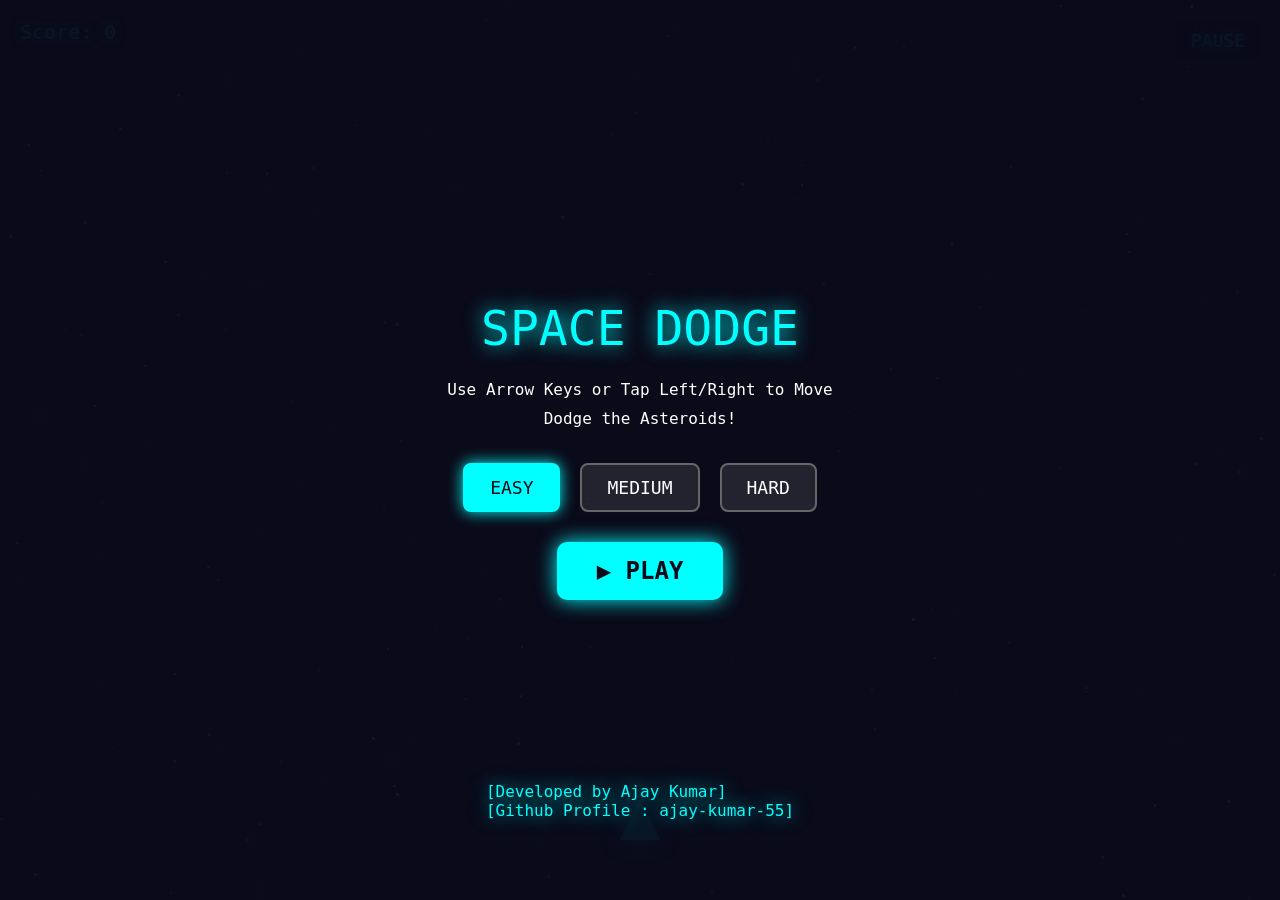
<file: index.html>
<!DOCTYPE html>
<html lang="en">
  <head>
    <meta charset="UTF-8" />
    <meta
      name="viewport"
      content="width=device-width, initial-scale=1.0, maximum-scale=1.0, user-scalable=no"
    />
    <title>Space Dodge</title>
    <link rel="stylesheet" href="style.css" />
  </head>
  <body>
    <div id="game">
      <!-- Start Screen -->
      <div id="startScreen">
        <div id="gameTitle">SPACE DODGE</div>
        <div id="instructions">
          Use Arrow Keys or Tap Left/Right to Move<br />
          Dodge the Asteroids!<br />
        </div>

        <!-- Difficulty Selection -->
        <div id="difficultySelection">
          <button class="difficulty-btn selected" data-difficulty="easy">
            EASY
          </button>
          <button class="difficulty-btn" data-difficulty="medium">
            MEDIUM
          </button>
          <button class="difficulty-btn" data-difficulty="hard">HARD</button>
        </div>

        <button id="playButton">▶ PLAY</button>
        <div class="devInfo">
          [Developed by Ajay Kumar]
          <br>
          [Github Profile : ajay-kumar-55]
        </div>
      </div>

      <!-- Touch zones for mobile controls -->
      <div id="leftZone" class="touch-zone"></div>
      <div id="rightZone" class="touch-zone"></div>

      <div id="score">Score: 0</div>
      <div id="pauseBtn">PAUSE</div>
      <div id="pauseMenu">
        PAUSED<br /><br />Press P to Resume<br />or Tap to Resume
      </div>
      <div id="gameOver">
        GAME OVER<br /><br />
        Final Score: <span id="finalScore">0</span><br />
        <button id="restartButton">MAIN MENU</button>
      </div>
      <div id="player"></div>
    </div>
    <script src="script.js"></script>
  </body>
</html>
</file>
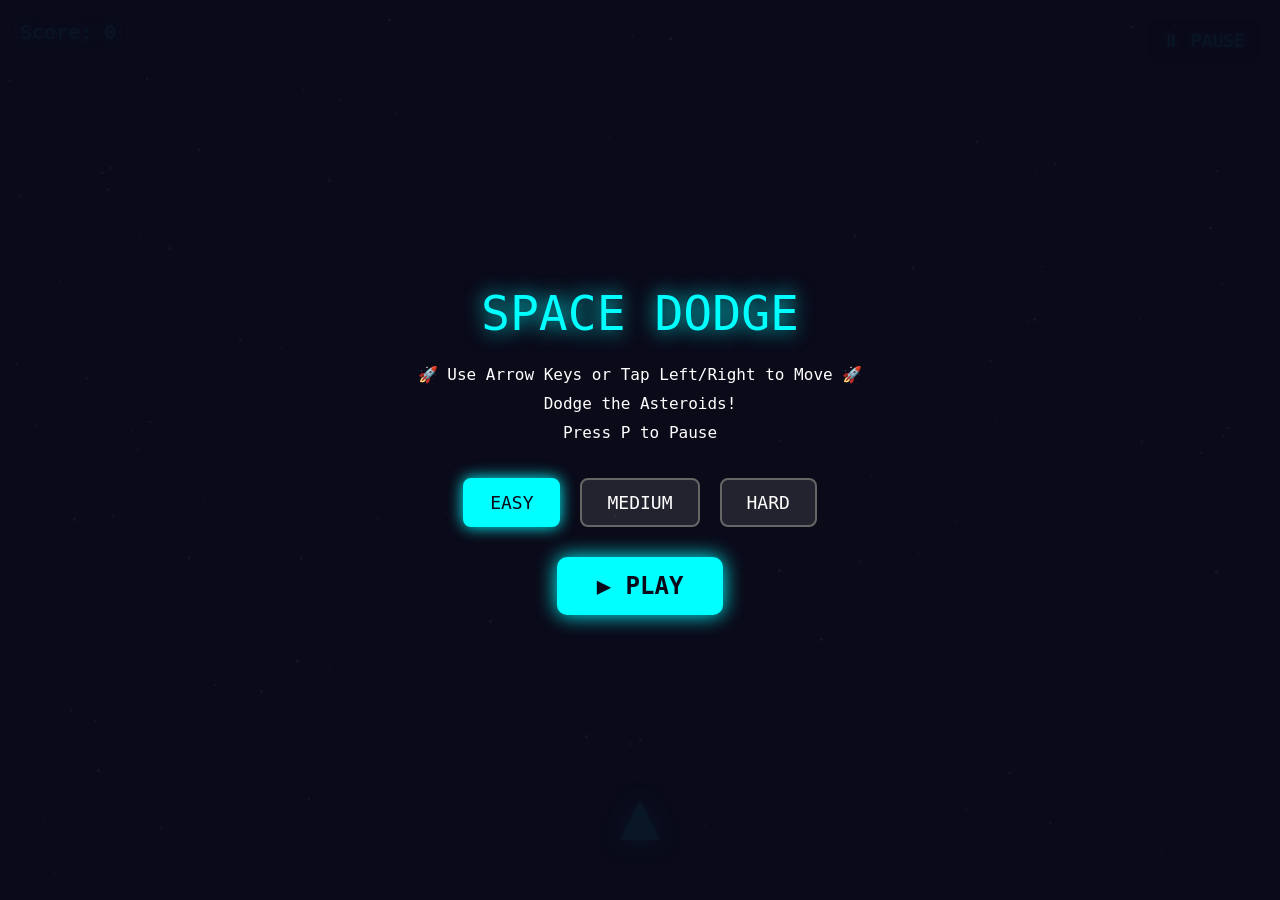
<file: Space_Dodge.html>
<!DOCTYPE html>
<html lang="en">
  <head>
    <meta charset="UTF-8" />
    <meta
      name="viewport"
      content="width=device-width, initial-scale=1.0, maximum-scale=1.0, user-scalable=no"
    />
    <title>Space Dodge</title>
    <link rel="stylesheet" href="style.css" />
  </head>
  <body>
    <div id="game">
      <!-- Start Screen -->
      <div id="startScreen">
        <div id="gameTitle">SPACE DODGE</div>
        <div id="instructions">
          🚀 Use Arrow Keys or Tap Left/Right to Move 🚀<br />
          Dodge the Asteroids!<br />
          Press P to Pause
        </div>

        <!-- Difficulty Selection -->
        <div id="difficultySelection">
          <button class="difficulty-btn selected" data-difficulty="easy">
            EASY
          </button>
          <button class="difficulty-btn" data-difficulty="medium">
            MEDIUM
          </button>
          <button class="difficulty-btn" data-difficulty="hard">HARD</button>
        </div>

        <button id="playButton">▶ PLAY</button>
      </div>

      <!-- Touch zones for mobile controls -->
      <div id="leftZone" class="touch-zone"></div>
      <div id="rightZone" class="touch-zone"></div>

      <div id="score">Score: 0</div>
      <div id="pauseBtn">⏸ PAUSE</div>
      <div id="pauseMenu">
        PAUSED<br /><br />Press P to Resume<br />or Tap to Resume
      </div>
      <div id="gameOver">
        GAME OVER<br /><br />
        Final Score: <span id="finalScore">0</span><br />
        <button id="restartButton">🔄 MAIN MENU</button>
      </div>
      <div id="player"></div>
    </div>
    <script src="script.js"></script>
  </body>
</html>
</file>
<file: style.css>
/* Remove all margins and padding, make body full screen */
* {
  margin: 0;
  padding: 0;
  box-sizing: border-box;
}

body {
  width: 100vw;
  height: 100vh;
  background: #000;
  overflow: hidden;
  position: fixed;
}

/* Main game container - fills entire screen */
#game {
  position: relative;
  width: 100vw;
  height: 100vh;
  background: #0a0a1a;
  overflow: hidden;
  touch-action: none;
}

/* Developer Info Display */
.devInfo {
  color: #00ffff;
  font-family: monospace;
  font-size: 16px;
  text-shadow: 0 0 20px #00ffff;
  margin-bottom: 20px;
  animation: pulse 2s infinite;
  position: absolute;
  bottom: 60px;
}

/* Touch control areas (invisible) - cover left and right halves */
.touch-zone {
  position: absolute;
  width: 50%;
  height: 100%;
  top: 0;
  opacity: 0;
  z-index: 10;
}

#leftZone {
  left: 0;
}

#rightZone {
  right: 0;
}

/* Stars in the background */
.star {
  position: absolute;
  background: white;
  border-radius: 50%;
}

/* Player spaceship (triangle pointing up) */
#player {
  position: absolute;
  width: 0;
  height: 0;
  border-left: 20px solid transparent;
  border-right: 20px solid transparent;
  border-bottom: 40px solid #00ffff;
  transition: left 0.15s;
  filter: drop-shadow(0 0 10px #00ffff);
}

/* Asteroid obstacles */
.obstacle {
  position: absolute;
  background: #8b4513;
  border-radius: 40% 50% 45% 55%;
  box-shadow: inset -5px -5px 10px rgba(0, 0, 0, 0.5),
    inset 5px 5px 10px rgba(139, 69, 19, 0.3);
}

/* Add craters to asteroids */
.obstacle::before {
  content: "";
  position: absolute;
  top: 25%;
  left: 25%;
  width: 20%;
  height: 20%;
  background: rgba(0, 0, 0, 0.4);
  border-radius: 50%;
}

.obstacle::after {
  content: "";
  position: absolute;
  bottom: 20%;
  right: 20%;
  width: 15%;
  height: 15%;
  background: rgba(0, 0, 0, 0.3);
  border-radius: 50%;
}

/* Score display */
#score {
  position: absolute;
  top: 20px;
  left: 20px;
  color: #00ffff;
  font-family: monospace;
  font-size: 20px;
  text-shadow: 0 0 10px #00ffff;
  z-index: 15;
}

/* Game over message */
#gameOver {
  position: absolute;
  top: 50%;
  left: 50%;
  transform: translate(-50%, -50%);
  color: #ff0066;
  font-family: monospace;
  font-size: 24px;
  display: none;
  text-align: center;
  text-shadow: 0 0 20px #ff0066;
  line-height: 1.8;
  z-index: 20;
}

/* Restart button */
#restartButton {
  background: #ff0066;
  color: #ffffff;
  font-family: monospace;
  font-size: 20px;
  font-weight: bold;
  padding: 12px 30px;
  border: none;
  border-radius: 8px;
  cursor: pointer;
  box-shadow: 0 0 20px #ff0066;
  transition: all 0.3s;
  margin-top: 20px;
}

#restartButton:hover {
  background: #cc0052;
  transform: scale(1.1);
  box-shadow: 0 0 30px #ff0066;
}

#restartButton:active {
  transform: scale(0.95);
}

/* Pause message */
#pauseMenu {
  position: absolute;
  top: 50%;
  left: 50%;
  transform: translate(-50%, -50%);
  color: #00ffff;
  font-family: monospace;
  font-size: 24px;
  display: none;
  text-align: center;
  text-shadow: 0 0 20px #00ffff;
  background: rgba(0, 0, 0, 0.8);
  padding: 30px;
  border-radius: 10px;
  line-height: 1.8;
  z-index: 20;
}

/* Pause button */
#pauseBtn {
  position: absolute;
  top: 20px;
  right: 20px;
  color: #00ffff;
  font-family: monospace;
  font-size: 18px;
  cursor: pointer;
  text-shadow: 0 0 10px #00ffff;
  z-index: 20;
  background: rgba(0, 0, 0, 0.5);
  padding: 10px 15px;
  border-radius: 5px;
}

/* Start screen */
#startScreen {
  position: absolute;
  top: 0;
  left: 0;
  width: 100%;
  height: 100%;
  background: rgba(10, 10, 26, 0.95);
  display: flex;
  flex-direction: column;
  justify-content: center;
  align-items: center;
  z-index: 30;
}

/* Game title */
#gameTitle {
  color: #00ffff;
  font-family: monospace;
  font-size: 48px;
  text-shadow: 0 0 20px #00ffff;
  margin-bottom: 20px;
  animation: pulse 2s infinite;
}

@keyframes pulse {
  0%,
  100% {
    opacity: 1;
  }
  50% {
    opacity: 0.7;
  }
}

/* Game instructions */
#instructions {
  color: #ffffff;
  font-family: monospace;
  font-size: 16px;
  text-align: center;
  margin-bottom: 30px;
  line-height: 1.8;
}

/* Difficulty selection */
#difficultySelection {
  display: flex;
  gap: 20px;
  margin-bottom: 30px;
}

.difficulty-btn {
  background: rgba(255, 255, 255, 0.1);
  color: #ffffff;
  font-family: monospace;
  font-size: 18px;
  padding: 12px 25px;
  border: 2px solid #666;
  border-radius: 8px;
  cursor: pointer;
  transition: all 0.3s;
}

.difficulty-btn:hover {
  border-color: #00ffff;
  color: #00ffff;
  transform: scale(1.05);
}

.difficulty-btn.selected {
  background: #00ffff;
  color: #0a0a1a;
  border-color: #00ffff;
  box-shadow: 0 0 15px #00ffff;
}

/* Play button */
#playButton {
  background: #00ffff;
  color: #0a0a1a;
  font-family: monospace;
  font-size: 24px;
  font-weight: bold;
  padding: 15px 40px;
  border: none;
  border-radius: 10px;
  cursor: pointer;
  box-shadow: 0 0 20px #00ffff;
  transition: all 0.3s;
}

#playButton:hover {
  background: #00cccc;
  transform: scale(1.1);
  box-shadow: 0 0 30px #00ffff;
}

#playButton:active {
  transform: scale(0.95);
}
</file>
